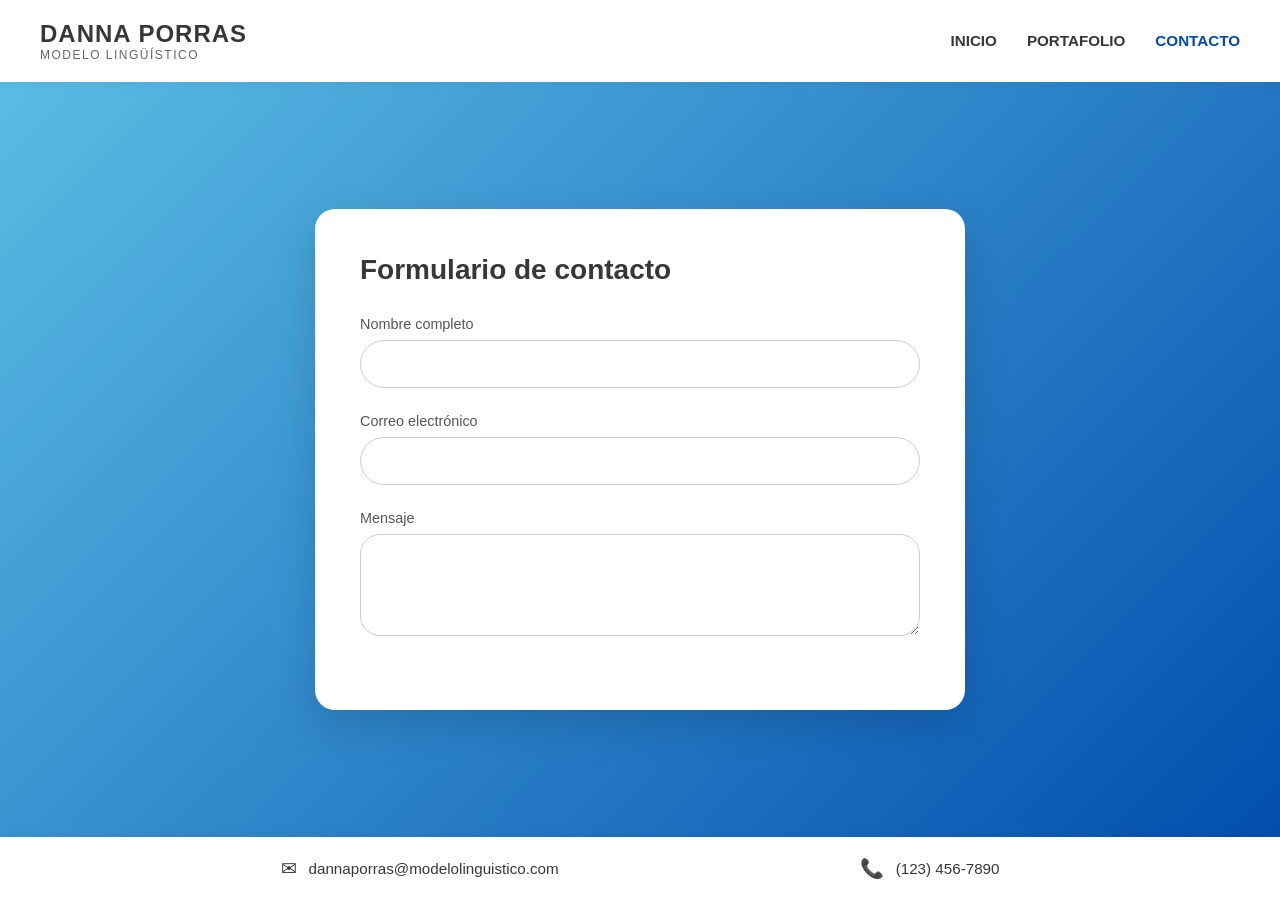
<file: contacto.html>
<!DOCTYPE html>
<html lang="es">
<head>
    <meta charset="UTF-8">
    <meta name="viewport" content="width=device-width, initial-scale=1.0">
    <title>Contacto - Danna Porras</title>
    <link rel="stylesheet" href="style.css">
</head>
<body>
    <!-- Encabezado y Navegación -->
    <header class="site-header">
        <div class="logo-container">
            <h1>DANNA PORRAS</h1>
            <span class="sub-logo">MODELO LINGÜÍSTICO</span>
        </div>
        <button class="menu-toggle" id="menuToggle" aria-label="Abrir menú">
            <span></span>
            <span></span>
            <span></span>
        </button>
        <nav class="site-nav" id="siteNav">
            <ul>
                <li><a href="index.html">INICIO</a></li>
                <li><a href="portafolio.html">PORTAFOLIO</a></li>
                <li><a href="contacto.html" class="active">CONTACTO</a></li>
            </ul>
        </nav>
    </header>

    <!-- Contenido Principal - Contacto -->
    <main class="main-contact">
        <section class="contact-section">
            <div class="contact-card">
                <h2>Formulario de contacto</h2>
                <form id="contactForm">
                    <div class="form-group">
                        <label for="nombre">Nombre completo</label>
                        <input type="text" id="nombre" name="nombre" required>
                    </div>
                    <div class="form-group">
                        <label for="correo">Correo electrónico</label>
                        <input type="email" id="correo" name="correo" required>
                    </div>
                    <div class="form-group">
                        <label for="mensaje">Mensaje</label>
                        <textarea id="mensaje" name="mensaje" rows="4" required></textarea>
                    </div>
                    <button type="submit" class="submit-btn" style="display:none;"></button>
                </form>
            </div>
        </section>
    </main>

    <!-- Pie de página de contacto -->
    <footer class="contact-footer">
        <div class="footer-info">
            <div class="footer-item">
                <span class="icon">✉</span>
                <span>dannaporras@modelolinguistico.com</span>
            </div>
            <div class="footer-item">
                <span class="icon">📞</span>
                <span>(123) 456-7890</span>
            </div>
        </div>
    </footer>

    <!-- Script Externo -->
    <script src="script.js"></script>
</body>
</html>
</file>
<file: style.css>
/* ==========================================
   1. ESTILOS GLOBALES Y VARIABLES
   ========================================== */
@font-face {
    font-family: 'Touvio';
    src: local('Touvio'), url('https://fonts.cdnfonts.com/s/79010/Touvio.woff') format('woff');
    font-weight: normal;
    font-style: normal;
}

:root {
    --color-primary: #004aad;
    --color-secondary: #5dc1e6;
    --color-text: #393636;
    --bg-gradient: linear-gradient(135deg, #5dc1e6 0%, #004aad 100%);
    --font-family: 'Touvio', sans-serif;
}

* {
    margin: 0;
    padding: 0;
    box-sizing: border-box;
}

body {
    font-family: var(--font-family);
    color: var(--color-text);
    background: var(--bg-gradient);
    min-height: 100vh;
    display: flex;
    flex-direction: column;
    overflow-x: hidden;
}

/* ==========================================
   2. NAVEGACIÓN Y ENCABEZADO
   ========================================== */
.site-header {
    display: flex;
    justify-content: space-between;
    align-items: center;
    padding: 20px 40px;
    background-color: #ffffff;
    box-shadow: 0 2px 10px rgba(0,0,0,0.05);
    position: relative;
    z-index: 1000;
}

.logo-container h1 {
    font-size: 1.5rem;
    font-weight: bold;
    color: var(--color-text);
    letter-spacing: 1px;
}

.sub-logo {
    font-size: 0.75rem;
    color: #666;
    letter-spacing: 1.5px;
    display: block;
}

.site-nav ul {
    display: flex;
    list-style: none;
    gap: 30px;
}

.site-nav a {
    text-decoration: none;
    color: var(--color-text);
    font-weight: 600;
    font-size: 0.95rem;
    transition: color 0.3s ease;
}

.site-nav a:hover,
.site-nav a.active {
    color: var(--color-primary);
}

.menu-toggle {
    display: none;
    background: none;
    border: none;
    cursor: pointer;
    flex-direction: column;
    gap: 6px;
}

.menu-toggle span {
    display: block;
    width: 28px;
    height: 3px;
    background-color: var(--color-text);
    transition: 0.3s;
}

/* ==========================================
   3. ESTILOS ESPECÍFICOS: HOME (index.html)
   ========================================== */
.main-home {
    flex: 1;
    display: flex;
    align-items: center;
    justify-content: center;
    padding: 40px 20px;
}

.hero-section {
    display: grid;
    grid-template-columns: 1fr 1fr;
    gap: 40px;
    max-width: 1100px;
    width: 100%;
    align-items: center;
}

.hero-card {
    background: #ffffff;
    padding: 40px;
    border-radius: 20px;
    box-shadow: 0 10px 30px rgba(0,0,0,0.1);
    font-size: 1.05rem;
    line-height: 1.6;
}

.hero-card p + p {
    margin-top: 20px;
}

.hero-image {
    width: 100%;
    height: 450px;
    border-radius: 20px;
    overflow: hidden;
    box-shadow: 0 10px 30px rgba(0,0,0,0.15);
}

.hero-image img {
    width: 100%;
    height: 100%;
    object-fit: cover;
}

/* ==========================================
   4. ESTILOS ESPECÍFICOS: PORTAFOLIO
   ========================================== */
.main-portfolio {
    flex: 1;
    display: flex;
    align-items: center;
    justify-content: center;
    padding: 40px 20px;
    position: relative;
    overflow: hidden;
}

.portfolio-image-bg {
    position: absolute;
    top: 0;
    left: 0;
    width: 100%;
    height: 100%;
    z-index: 1;
}

.portfolio-image-bg img {
    width: 100%;
    height: 100%;
    object-fit: cover;
    opacity: 0.35;
}

.portfolio-section {
    position: relative;
    z-index: 2;
    max-width: 900px;
    width: 100%;
    display: flex;
    justify-content: flex-end;
}

.portfolio-card {
    background: #ffffff;
    padding: 45px;
    border-radius: 20px;
    box-shadow: 0 15px 40px rgba(0,0,0,0.15);
    width: 100%;
    max-width: 650px;
}

.portfolio-card h2 {
    font-size: 2rem;
    margin-bottom: 20px;
    text-transform: lowercase;
    font-weight: bold;
}

.portfolio-intro {
    font-size: 0.95rem;
    line-height: 1.5;
    margin-bottom: 30px;
    color: #555;
}

.service-item {
    display: flex;
    align-items: flex-start;
    gap: 20px;
    margin-bottom: 25px;
}

.service-number {
    font-size: 2.2rem;
    font-weight: bold;
    color: var(--color-text);
    line-height: 1;
}

.service-content h3 {
    font-size: 1.25rem;
    margin-bottom: 5px;
}

.service-content p {
    font-size: 0.9rem;
    color: #666;
}

/* ==========================================
   5. ESTILOS ESPECÍFICOS: CONTACTO
   ========================================== */
.main-contact {
    flex: 1;
    display: flex;
    align-items: center;
    justify-content: center;
    padding: 40px 20px;
}

.contact-section {
    max-width: 650px;
    width: 100%;
}

.contact-card {
    background: #ffffff;
    padding: 45px;
    border-radius: 20px;
    box-shadow: 0 15px 40px rgba(0,0,0,0.15);
}

.contact-card h2 {
    font-size: 1.75rem;
    margin-bottom: 30px;
}

.form-group {
    margin-bottom: 25px;
}

.form-group label {
    display: block;
    font-size: 0.9rem;
    margin-bottom: 8px;
    color: #555;
}

.form-group input,
.form-group textarea {
    width: 100%;
    padding: 14px 20px;
    border: 1px solid #ccc;
    border-radius: 30px;
    font-family: var(--font-family);
    font-size: 1rem;
    outline: none;
    transition: border-color 0.3s;
}

.form-group textarea {
    border-radius: 20px;
    resize: vertical;
}

.form-group input:focus,
.form-group textarea:focus {
    border-color: var(--color-primary);
}

.contact-footer {
    background-color: #ffffff;
    padding: 20px 40px;
    box-shadow: 0 -2px 10px rgba(0,0,0,0.05);
}

.footer-info {
    display: flex;
    justify-content: space-around;
    align-items: center;
    max-width: 1000px;
    margin: 0 auto;
    flex-wrap: wrap;
    gap: 20px;
}

.footer-item {
    display: flex;
    align-items: center;
    gap: 12px;
    font-size: 0.95rem;
    font-weight: 500;
}

.footer-item .icon {
    font-size: 1.2rem;
}

/* ==========================================
   6. RESPONSIVIDAD (MEDIA QUERIES)
   ========================================== */
@media (max-width: 768px) {
    .site-header {
        padding: 15px 20px;
    }

    .menu-toggle {
        display: flex;
    }

    .site-nav {
        position: absolute;
        top: 100%;
        left: 0;
        width: 100%;
        background-color: #ffffff;
        box-shadow: 0 10px 15px rgba(0,0,0,0.1);
        max-height: 0;
        overflow: hidden;
        transition: max-height 0.3s ease-in-out;
    }

    .site-nav.active {
        max-height: 200px;
    }

    .site-nav ul {
        flex-direction: column;
        align-items: center;
        padding: 20px 0;
        gap: 15px;
    }

    .hero-section {
        grid-template-columns: 1fr;
    }

    .hero-image {
        height: 300px;
    }

    .portfolio-section {
        justify-content: center;
    }

    .footer-info {
        flex-direction: column;
        align-items: flex-start;
        padding-left: 20px;
    }
}
</file>
